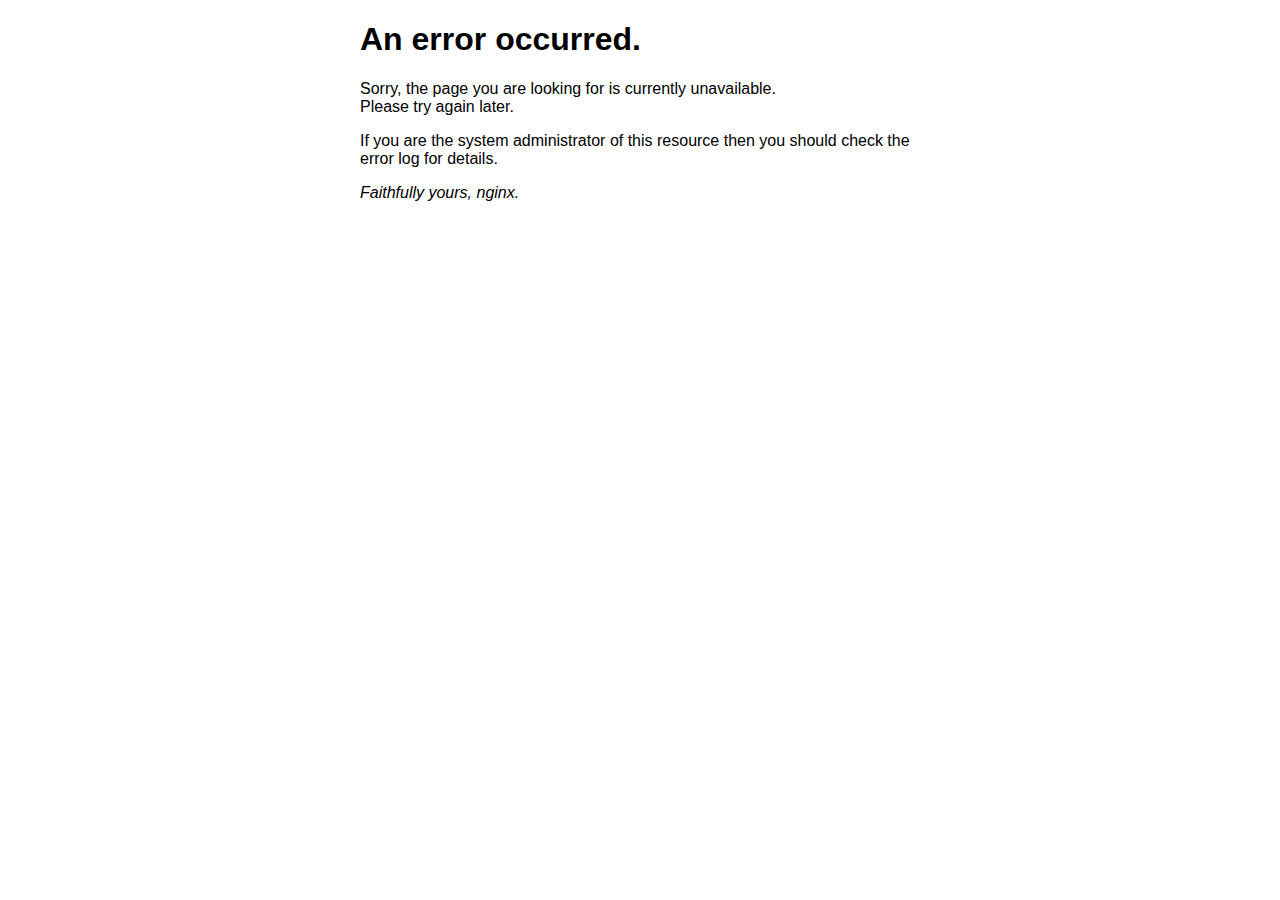
<file: 50x.html>
<!DOCTYPE html>
<html>
<head>
<title>Error</title>
<style>
html { color-scheme: light dark; }
body { width: 35em; margin: 0 auto;
font-family: Tahoma, Verdana, Arial, sans-serif; }
</style>
</head>
<body>
<h1>An error occurred.</h1>
<p>Sorry, the page you are looking for is currently unavailable.<br/>
Please try again later.</p>
<p>If you are the system administrator of this resource then you should check
the error log for details.</p>
<p><em>Faithfully yours, nginx.</em></p>
</body>
</html>
</file>
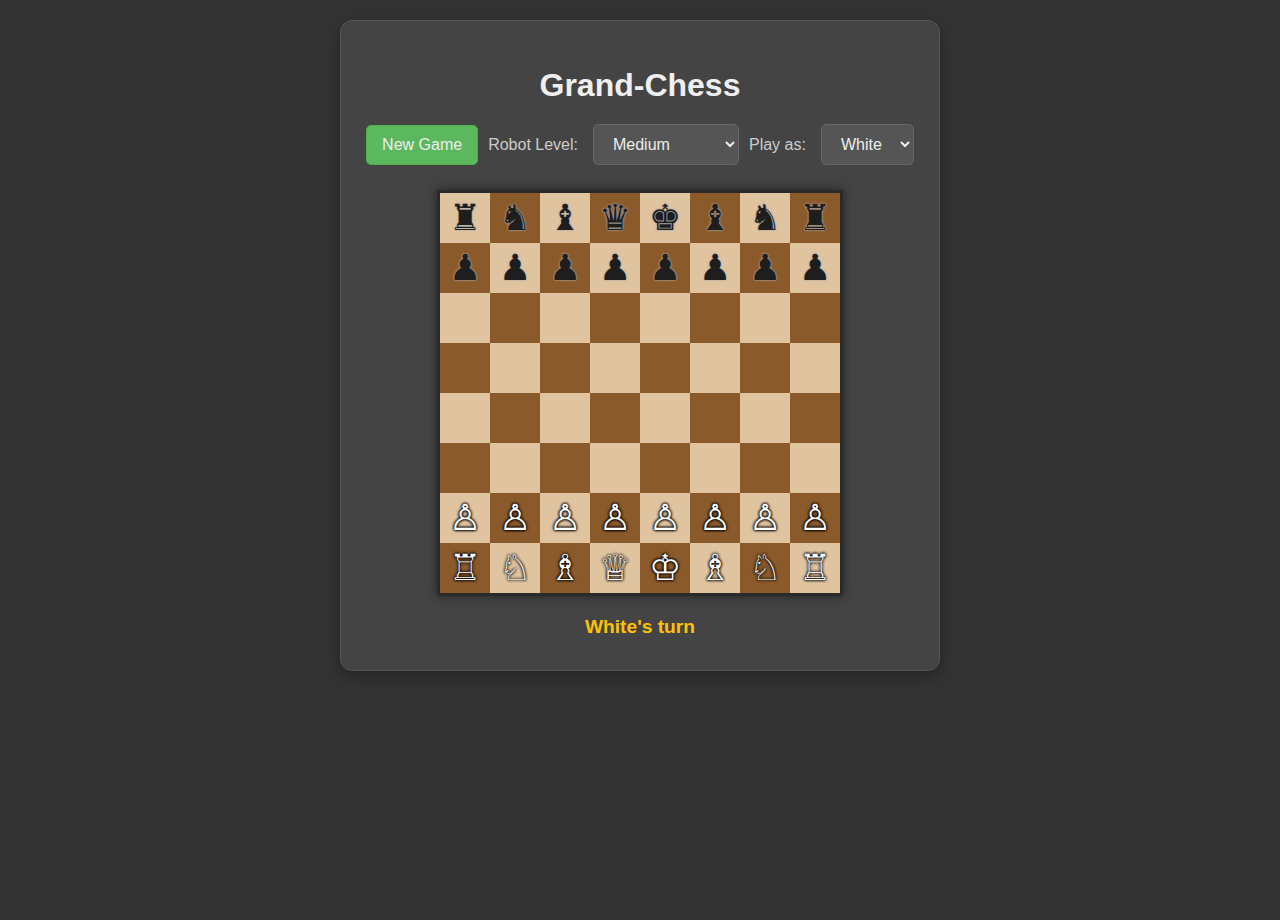
<file: grandchess.html>
<!DOCTYPE html>
<html lang="en">
<head>
    <meta charset="UTF-8">
    <meta name="viewport" content="width=device-width, initial-scale=1.0">
    <title>Grand-Chess</title>
    <style>
        body {
            font-family: 'Segoe UI', Tahoma, Geneva, Verdana, sans-serif;
            display: flex;
            justify-content: center;
            align-items: flex-start; /* Align to top for better view on smaller screens */
            min-height: 100vh;
            background-color: #333; /* Darker background */
            color: #eee;
            margin: 0;
            padding-top: 20px; /* Add some space at the top */
        }
        
        .game-container {
            text-align: center;
            background-color: #444; /* Slightly lighter dark background for container */
            padding: 25px;
            border-radius: 12px;
            box-shadow: 0 5px 15px rgba(0,0,0,0.3);
            border: 1px solid #555;
        }
        
        h1 {
            color: #efefef;
            margin-bottom: 20px;
        }
        
        .controls {
            margin-bottom: 25px;
            display: flex;
            flex-wrap: wrap;
            justify-content: center;
            align-items: center;
            gap: 10px;
        }
        
        .controls label {
            margin-right: 5px;
            color: #ccc;
        }
        .controls select, .controls button {
            padding: 10px 15px;
            font-size: 1em;
            border-radius: 5px;
            border: 1px solid #666;
            background-color: #555;
            color: #eee;
            cursor: pointer;
            transition: background-color 0.2s ease;
        }
        
        .controls button:hover, .controls select:hover {
            background-color: #6a6a6a;
        }
        
        .controls button#newGameBtn {
            background-color: #5cb85c;
            border-color: #4cae4c;
        }
        .controls button#newGameBtn:hover {
            background-color: #4cae4c;
        }
        
        
        .chess-board {
            display: grid;
            grid-template-columns: repeat(8, 50px); /* Slightly smaller squares */
            grid-template-rows: repeat(8, 50px);
            width: 400px; /* 8 * 50px */
            height: 400px; /* 8 * 50px */
            border: 3px solid #2a2a2a;
            margin: 0 auto;
            box-shadow: 0 0 10px rgba(0,0,0,0.5);
        }
        
        .square {
            width: 50px;
            height: 50px;
            display: flex;
            justify-content: center;
            align-items: center;
            font-size: 36px; /* Adjust piece size */
            cursor: pointer;
            position: relative; /* For pseudo-elements */
            transition: background-color 0.1s ease;
        }
        
        .square.light {
            background-color: #e0c4a0; /* Lighter wood */
        }
        
        .square.dark {
            background-color: #8b5a2b; /* Darker wood */
        }
        
        .square.selected {
            background-color: #77dd77 !important; /* A distinct green for selected square */
            box-shadow: inset 0 0 5px rgba(0,0,0,0.3);
        }
        
        .square.valid-move::after {
            content: '';
            display: block;
            width: 16px; /* Smaller dot */
            height: 16px;
            border-radius: 50%;
            background-color: rgba(40, 40, 40, 0.3);
            position: absolute;
            /* No need for z-index if piece is textContent */
        }
        .square.valid-capture::before { /* Use ::before to avoid conflict with ::after */
            content: '';
            display: block;
            width: 42px; /* Ring around the piece */
            height: 42px;
            border-radius: 50%;
            border: 4px solid rgba(220, 50, 50, 0.4); /* Reddish ring */
            box-sizing: border-box;
            position: absolute;
        }
        
        .white-piece {
            color: #ffffff;
            text-shadow: 0 0 3px #000, 0 0 3px #000, 0 0 3px #000; /* Softer outline */
        }
        .black-piece {
            color: #1e1e1e;
            text-shadow: 0 0 2px #aaa, 0 0 2px #aaa;
        }
        
        
        .game-status {
            margin-top: 20px;
            font-size: 1.2em;
            font-weight: bold;
            color: #ffc107; /* Amber color for status */
            min-height: 1.5em; /* Prevent layout shift */
        }
        
        .modal {
            position: fixed;
            left: 0;
            top: 0;
            width: 100%;
            height: 100%;
            background-color: rgba(0,0,0,0.7);
            display: flex;
            justify-content: center;
            align-items: center;
            z-index: 1000;
        }
        
        .modal-content {
            background-color: #4f4f4f;
            padding: 25px 30px;
            border-radius: 8px;
            text-align: center;
            border: 1px solid #666;
            box-shadow: 0 4px 10px rgba(0,0,0,0.4);
        }
        .modal-content p {
            margin-bottom: 15px;
            font-size: 1.1em;
            color: #ddd;
        }
        
        .modal-content button {
            font-size: 28px; /* Larger piece symbols */
            margin: 8px;
            padding: 10px 15px;
            background-color: #666;
            color: #eee;
            border: 1px solid #777;
            border-radius: 5px;
            cursor: pointer;
            transition: background-color 0.2s ease;
        }
        .modal-content button:hover {
            background-color: #7a7a7a;
        }
        
    </style>
</head>
<body>
    <div class="game-container">
        <h1>Grand-Chess</h1>
        <div class="controls">
            <button id="newGameBtn">New Game</button>
            <label for="difficulty">Robot Level:</label>
            <select id="difficulty">
                <option value="easy">Easy</option>
                <option value="medium" selected>Medium</option>
                <option value="hard">Hard</option>
                <option value="grandmaster">Grandmaster</option>
            </select>
            <label for="playerColor">Play as:</label>
            <select id="playerColor">
                <option value="white" selected>White</option>
                <option value="black">Black</option>
            </select>
        </div>
        <div id="chessBoard" class="chess-board">
            <!-- Squares will be generated by JS -->
        </div>
        <div id="gameStatus" class="game-status">White's turn</div>
        <div id="promotionModal" class="modal" style="display:none;">
            <div class="modal-content">
                <p>Promote pawn to:</p>
                <button data-piece="Q">Queen</button>
                <button data-piece="R">Rook</button>
                <button data-piece="B">Bishop</button>
                <button data-piece="N">Knight</button>
            </div>
        </div>
    </div>
    <script src="chess.js"></script>
</body>
</html>
</file>
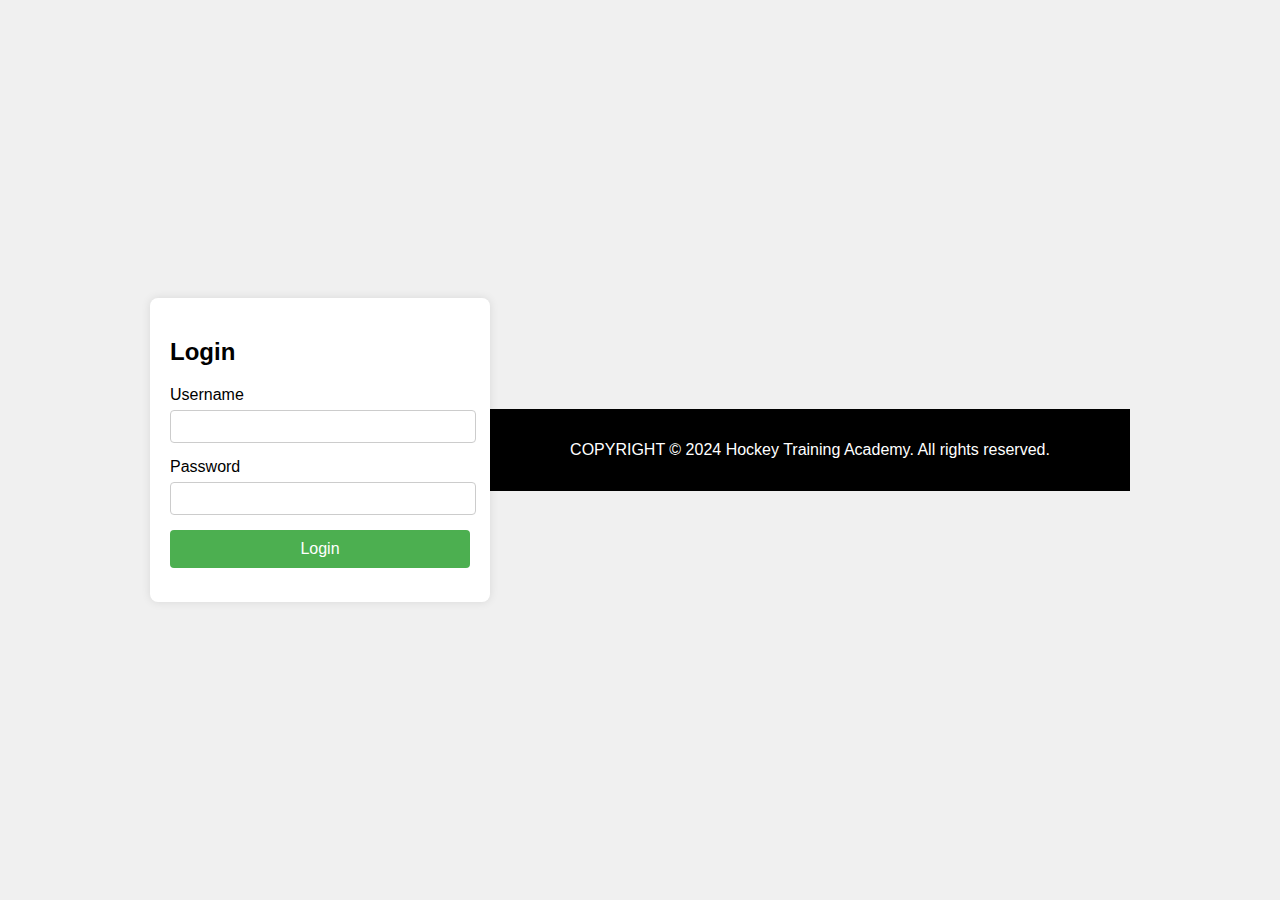
<file: login.html>
<!DOCTYPE html>
<html lang="en">
<head>
		<meta charset="UTF-8">
		<meta name="viewport" content="width=device-width, initial-scale=1.0">
		<title>Login Page</title>
		<style>
			body {
					font-family: Arial, sans-serif;
					background-color: #f0f0f0;
					display: flex;
					justify-content: center;
					align-items: center;
					height: 100vh;
					margin: 0;
			}

			.container {
					background-color: #fff;
					padding: 20px;
					border-radius: 8px;
					box-shadow: 0 0 10px rgba(0,0,0,0.1);
					width: 300px;
			}

			.login-form {
					max-width: 100%;
			}

			.form-group {
					margin-bottom: 15px;
			}

			label {
					display: block;
					margin-bottom: 6px;
			}

			input[type="text"],
			input[type="password"] {
					width: calc(100% - 12px);
					padding: 8px;
					border: 1px solid #ccc;
					border-radius: 4px;
			}

			button {
					width: 100%;
					padding: 10px;
					background-color: #4CAF50;
					color: white;
					border: none;
					border-radius: 4px;
					cursor: pointer;
					font-size: 16px;
			}

			button:hover {
					background-color: #45a049;
			}

			.error-message {
					color: red;
					font-size: 14px;
					margin-top: 10px;
			}

			footer {
				background-color: black;
				color: #fff;
				text-align: center;
				padding: 1em 0;
				position: sticky;
				bottom: 0;
				width: 50%;
			}	
		</style>
</head>
<body>
		<div class="container">
				<form id="loginForm" class="login-form">
						<h2>Login</h2>
						<div class="form-group">
								<label for="username">Username</label>
								<input type="text" id="username" name="username" required>
						</div>
						<div class="form-group">
								<label for="password">Password</label>
								<input type="password" id="password" name="password" required>
						</div>
						<button type="submit">Login</button>
						<p id="error-msg" class="error-message"></p>
				</form>
		</div>

		<script>
			document.getElementById('loginForm').addEventListener('submit', function(event) {
					event.preventDefault();

					// Perform basic validation - you can add more complex checks as needed
					var username = document.getElementById('username').value;
					var password = document.getElementById('password').value;

					if (username === 'admin' && password === 'password') {
							// Successful login
							alert('Login successful!');
							window.location.href("index.html")
							// You can redirect to another page or perform other actions here
					} else {
							// Failed login
							var errorMsg = document.getElementById('error-msg');
							errorMsg.textContent = 'Invalid username or password. Please try again.';
							document.getElementById('username').focus(); // Set focus back to username input
					}
			});
		</script>
		<footer>
			<p>COPYRIGHT &copy; 2024 Hockey Training Academy. All rights reserved.</p>
		</footer>
</body>
</html>
</file>
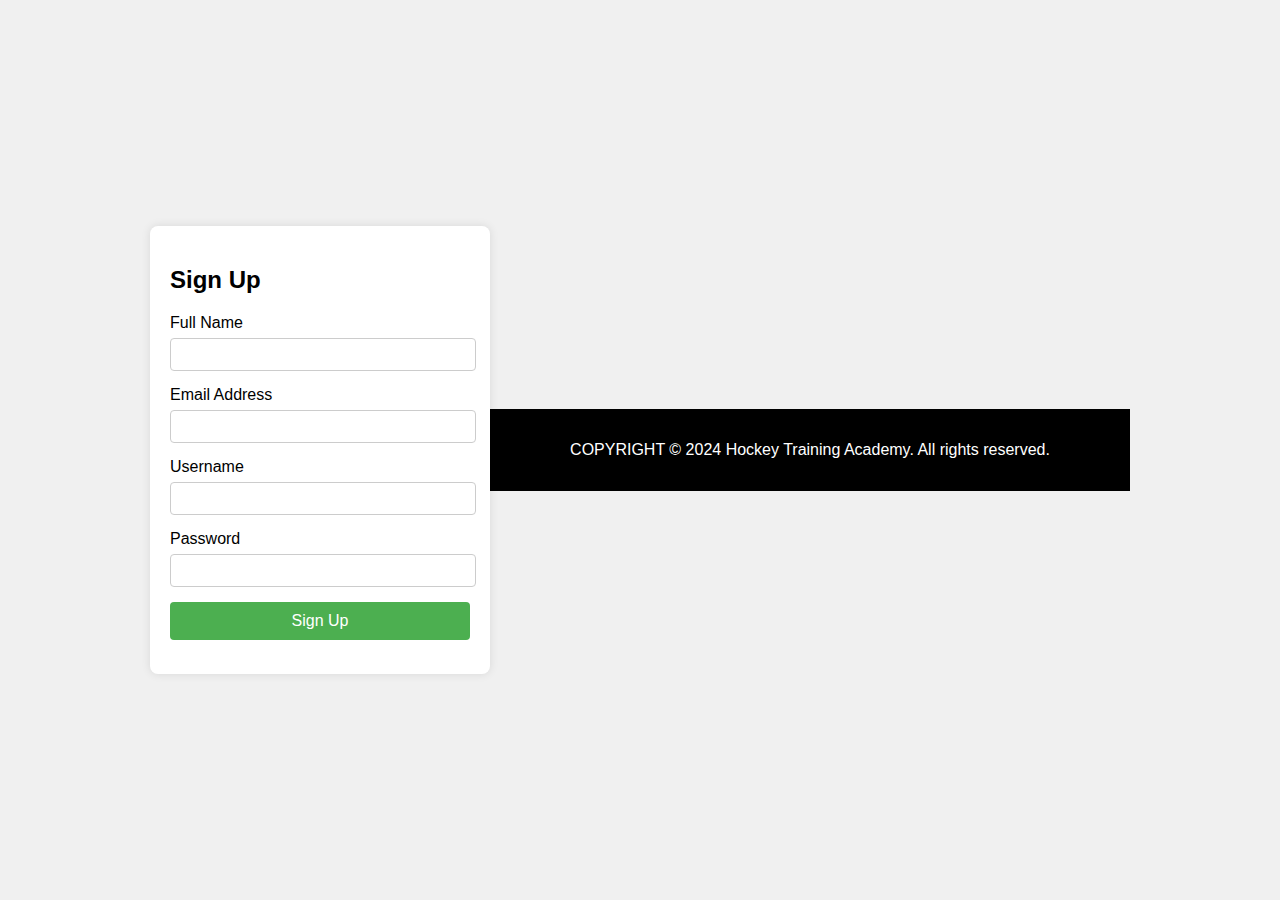
<file: signup.html>
<!DOCTYPE html>
<html lang="en">
<head>
		<meta charset="UTF-8">
		<meta name="viewport" content="width=device-width, initial-scale=1.0">
		<title>Signup Page</title>
		<style>
			body {
					font-family: Arial, sans-serif;
					background-color: #f0f0f0;
					display: flex;
					justify-content: center;
					align-items: center;
					height: 100vh;
					margin: 0;
			}

			.container {
					background-color: #fff;
					padding: 20px;
					border-radius: 8px;
					box-shadow: 0 0 10px rgba(0,0,0,0.1);
					width: 300px;
			}

			.signup-form {
					max-width: 100%;
			}

			.form-group {
					margin-bottom: 15px;
			}

			label {
					display: block;
					margin-bottom: 6px;
			}

			input[type="text"],
			input[type="email"],
			input[type="password"] {
					width: calc(100% - 12px);
					padding: 8px;
					border: 1px solid #ccc;
					border-radius: 4px;
			}

			button {
					width: 100%;
					padding: 10px;
					background-color: #4CAF50;
					color: white;
					border: none;
					border-radius: 4px;
					cursor: pointer;
					font-size: 16px;
			}

			button:hover {
					background-color: #45a049;
			}

			.error-message {
					color: red;
					font-size: 14px;
					margin-top: 10px;
			}

			footer {
				background-color: black;
				color: #fff;
				text-align: center;
				padding: 1em 0;
				position: sticky;
				bottom: 0;
				width: 50%;
			}	
		</style>
</head>
<body>
		<div class="container">
				<form id="signupForm" class="signup-form">
						<h2>Sign Up</h2>
						<div class="form-group">
								<label for="fullname">Full Name</label>
								<input type="text" id="fullname" name="fullname" required>
						</div>
						<div class="form-group">
								<label for="email">Email Address</label>
								<input type="email" id="email" name="email" required>
						</div>
						<div class="form-group">
								<label for="username">Username</label>
								<input type="text" id="username" name="username" required>
						</div>
						<div class="form-group">
								<label for="password">Password</label>
								<input type="password" id="password" name="password" required>
						</div>
						<button type="submit">Sign Up</button>
						<p id="error-msg" class="error-message"></p>
				</form>
		</div>

		<script>
			document.getElementById('signupForm').addEventListener('submit', function(event) {
					event.preventDefault();

					// Perform basic validation - you can add more complex checks as needed
					var fullname = document.getElementById('fullname').value;
					var email = document.getElementById('email').value;
					var username = document.getElementById('username').value;
					var password = document.getElementById('password').value;

					if (fullname.trim() === '' || email.trim() === '' || username.trim() === '' || password.trim() === '') {
							// Check if any field is empty
							displayErrorMessage('All fields are required.');
					} else if (!isValidEmail(email)) {
							// Check if email is valid
							displayErrorMessage('Invalid email address.');
					} else {
							// Successful signup
							alert('Signup successful!');
							window.location.href("login.html")
							// You can redirect to another page or perform other actions here
					}
			});

			function isValidEmail(email) {
					// Basic email validation using regex
					var emailRegex = /^[^\s@]+@[^\s@]+\.[^\s@]+$/;
					return emailRegex.test(email);
			}

			function displayErrorMessage(message) {
					var errorMsg = document.getElementById('error-msg');
					errorMsg.textContent = message;
			}
		</script>
		<footer>
			<p>COPYRIGHT &copy; 2024 Hockey Training Academy. All rights reserved.</p>
		</footer>
</body>
</html>
</file>
